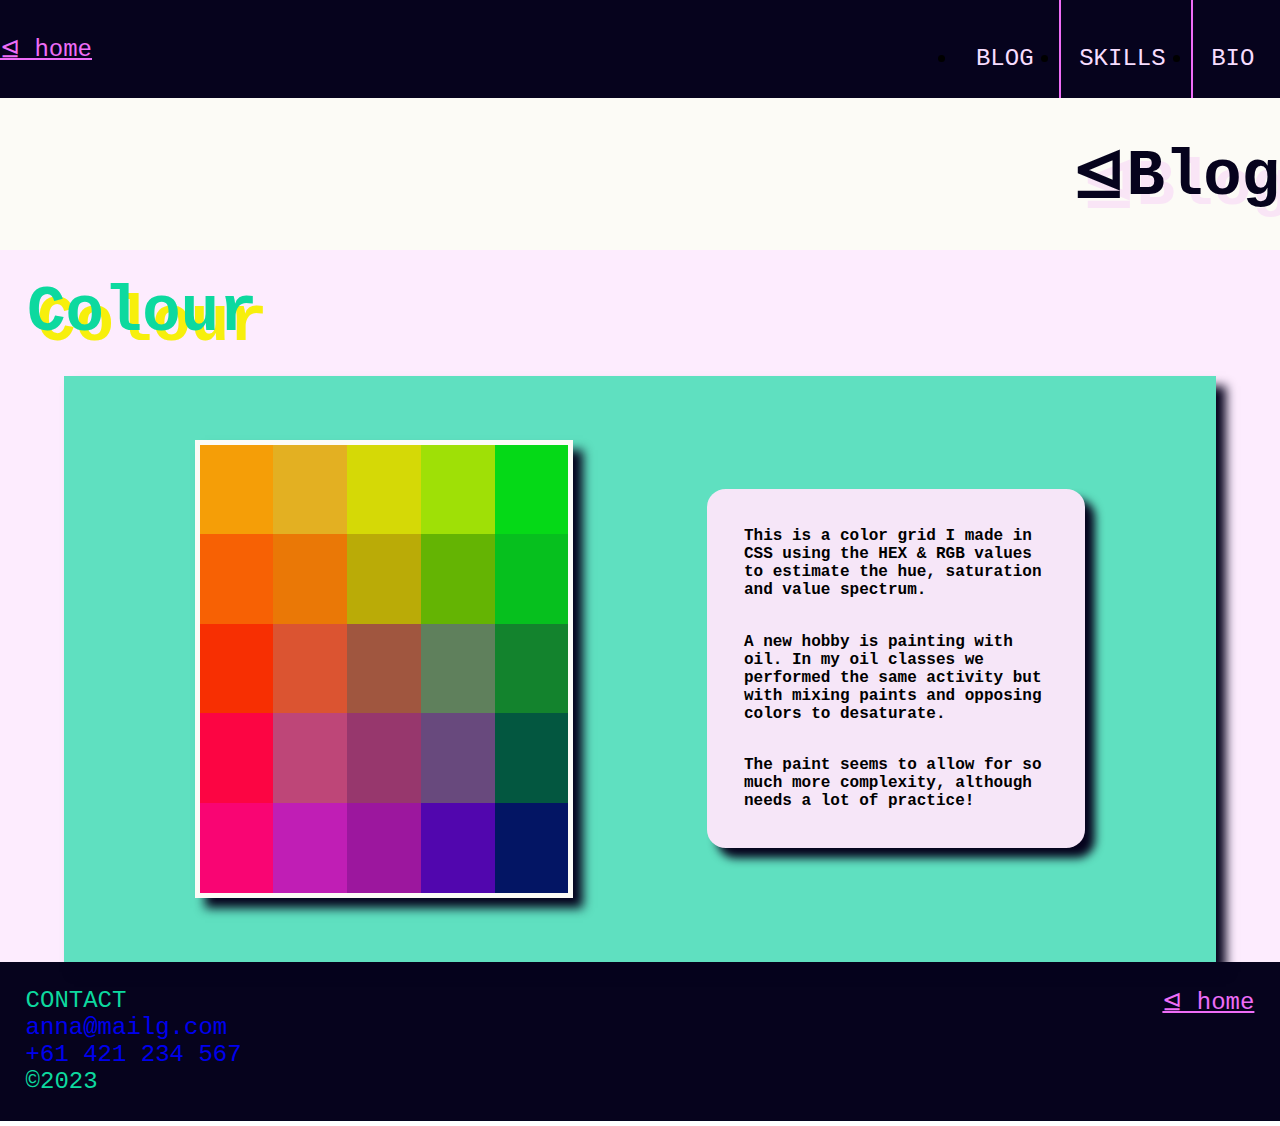
<file: src /color.html>
<!DOCTYPE html>
<html lang="en">
  <head>
    <meta charset="UTF-8" />
    <meta http-equiv="X-UA-Compatible" content="IE=edge" />
    <meta name="viewport" content="width=device-width, initial-scale=1.0" />
    <link rel="stylesheet" href="colorstyle.css" />
    <title>Color Blog | Anna</title>
  </head>

  <body>

    <!-- header style consistent across pages -->
    <header>
      <div class="gohome">
        <a class=homelink href="index.html">&#8884; home</a></li>
      </div>
      <ul class="headernav">
        <li><a href="bio.html"> BIO</a></li>
        <li><a href="skills.html"> SKILLS</a></li>
        <li><a href="bloglanding.html"> BLOG</a></li>
      </ul>
    </header>

    <!-- Blog banner title with link back to blog landing page -->
    <banner class="blog-banner">
      <div class="bloghead">
        <div><a href="bloglanding.html"><h1>&#8884;Blog</h1></a></div>
      </div>
    </banner>  

<!--main content divided into a divider for the title and section for blog content -->
    <main>
      <div id="blogtitle">
        <h2>Colour</h2>
      </div>

      <!--content section divided into one box for the colorgrid and an article box -->
      <section class="blog-box">

        <!--colorgrid made by creating 5 internal rows, each comprosing 5 boxes, to make a square -->
        <div id="colorgrid">
          <div class="row">
            <div class="box" id="a"></div>
            <div class="box" id="b"></div>
            <div class="box" id="c"></div>
            <div class="box" id="d"></div>
            <div class="box" id="e"></div>
          </div>
          <div class="row">
            <div class="box" id="f"></div>
            <div class="box" id="g"></div>
            <div class="box" id="h"></div>
            <div class="box" id="i"></div>
            <div class="box" id="j"></div>
          </div>
          <div class="row">
            <div class="box" id="k"></div>
            <div class="box" id="l"></div>
            <div class="box" id="m"></div>
            <div class="box" id="n"></div>
            <div class="box" id="o"></div>
          </div>
          <div class="row">
            <div class="box" id="p"></div>
            <div class="box" id="q"></div>
            <div class="box" id="r"></div>
            <div class="box" id="s"></div>
            <div class="box" id="t"></div>
          </div>
          <div class="row">
            <div class="box" id="u"></div>
            <div class="box" id="v"></div>
            <div class="box" id="w"></div>
            <div class="box" id="x"></div>
            <div class="box" id="y"></div>
          </div>          
        </div>
         
        <article>      
            <p>This is a color grid I made in CSS using the HEX & RGB values to estimate the hue, saturation and value spectrum. </p>   
            <p>A new hobby is painting with oil. In my oil classes we performed the same activity but with mixing paints and opposing colors to desaturate.   </p>
            <p>The paint seems to allow for so much more complexity, although needs a lot of practice! </p> 
        </article>
   
      </section>

    </main>


     <!-- Footer repeated; home link added. -->
    <footer>

      <div class="contactbox">
        <ul class="contact">
          <li> CONTACT </li>
          <li><a href="mailto:johndoe@fakeemail.com">anna@mailg.com</a></li>
          <li><a href="tel:0421 234 567">+61 421 234 567</a></li>
          <li>&#169;2023</li>
        </ul>
      </div>

      <div class="gohomefooter">
        <a class=homelink href="index.html">&#8884; home</a></li>
      </div>
    </footer>
    
</body>
</html>
</file>
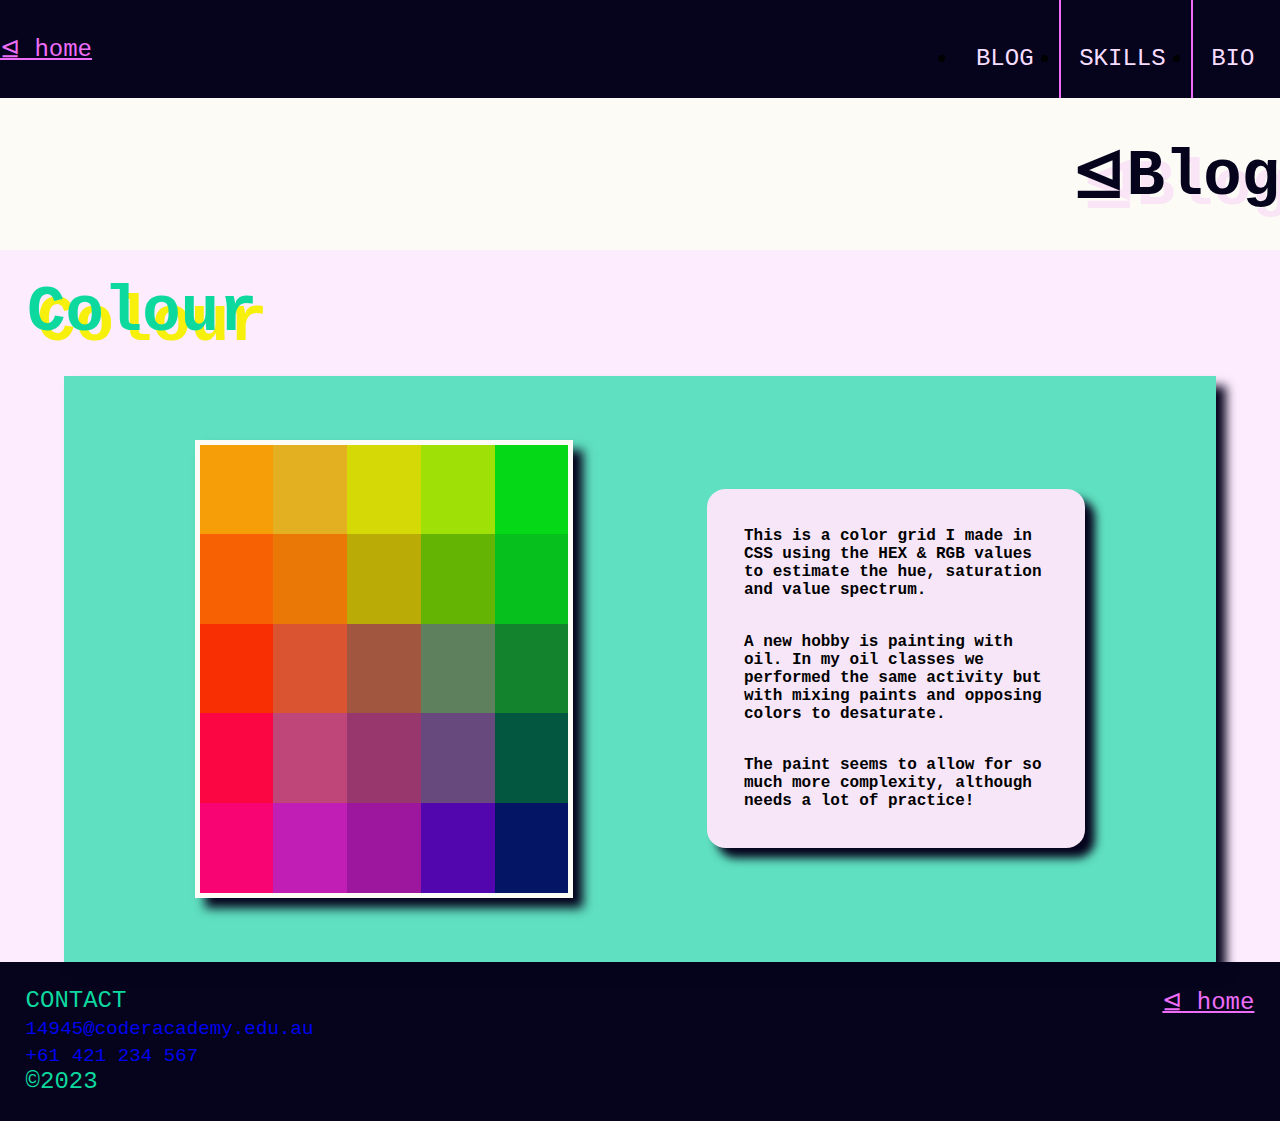
<file: src/color.html>
<!DOCTYPE html>
<html lang="en">
  <head>
    <meta charset="UTF-8" />
    <meta http-equiv="X-UA-Compatible" content="IE=edge" />
    <meta name="viewport" content="width=device-width, initial-scale=1.0" />
    <link rel="stylesheet" href="colorstyle.css" />
    <title>Color Blog | Anna</title>
  </head>

  <body>

    <!-- header style consistent across pages -->
    <header>
      <div class="gohome">
        <a class=homelink href="index.html">&#8884; home</a></li>
      </div>
      <ul class="headernav">
        <li><a href="bio.html"> BIO</a></li>
        <li><a href="skills.html"> SKILLS</a></li>
        <li><a href="bloglanding.html"> BLOG</a></li>
      </ul>
    </header>

    <!-- Blog banner title with link back to blog landing page -->
    <banner class="blog-banner">
      <div class="bloghead">
        <div><a href="bloglanding.html"><h1>&#8884;Blog</h1></a></div>
      </div>
    </banner>  

<!--main content divided into a divider for the title and section for blog content -->
    <main>
      <div id="blogtitle">
        <h2>Colour</h2>
      </div>

      <!--content section divided into one box for the colorgrid and an article box -->
      <section class="blog-box">

        <!--colorgrid made by creating 5 internal rows, each comprosing 5 boxes, to make a square -->
        <div id="colorgrid">
          <div class="row">
            <div class="box" id="a"></div>
            <div class="box" id="b"></div>
            <div class="box" id="c"></div>
            <div class="box" id="d"></div>
            <div class="box" id="e"></div>
          </div>
          <div class="row">
            <div class="box" id="f"></div>
            <div class="box" id="g"></div>
            <div class="box" id="h"></div>
            <div class="box" id="i"></div>
            <div class="box" id="j"></div>
          </div>
          <div class="row">
            <div class="box" id="k"></div>
            <div class="box" id="l"></div>
            <div class="box" id="m"></div>
            <div class="box" id="n"></div>
            <div class="box" id="o"></div>
          </div>
          <div class="row">
            <div class="box" id="p"></div>
            <div class="box" id="q"></div>
            <div class="box" id="r"></div>
            <div class="box" id="s"></div>
            <div class="box" id="t"></div>
          </div>
          <div class="row">
            <div class="box" id="u"></div>
            <div class="box" id="v"></div>
            <div class="box" id="w"></div>
            <div class="box" id="x"></div>
            <div class="box" id="y"></div>
          </div>          
        </div>
         
        <article>      
            <p>This is a color grid I made in CSS using the HEX & RGB values to estimate the hue, saturation and value spectrum. </p>   
            <p>A new hobby is painting with oil. In my oil classes we performed the same activity but with mixing paints and opposing colors to desaturate.   </p>
            <p>The paint seems to allow for so much more complexity, although needs a lot of practice! </p> 
        </article>
   
      </section>

    </main>


     <!-- Footer repeated; home link added. -->
    <footer>

      <div class="contactbox">
        <ul class="contact">
          <li> CONTACT </li>
          <li><a href="mailto:14945@coderacademy.edu.au">14945@coderacademy.edu.au</a></li>
          <li><a href="tel:0421 234 567">+61 421 234 567</a></li>
          <li>&#169;2023</li>
        </ul>
      </div>

      <div class="gohomefooter">
        <a class=homelink href="index.html">&#8884; home</a></li>
      </div>
    </footer>
    
</body>
</html>
</file>
<file: src /colorstyle.css>
* {
    box-sizing: border-box;
    margin: 0;
    padding: 0;
    font-family: Andale Mono, AndaleMono, monospace;

}

body {
    min-height: 100vh;
    

}
/*universal header styling*/
header{
    display:flex;
    flex-direction: row;
    justify-content: space-between;
    height: 10%;
    width: 100%;
    background-color: #06031d;  
}

.homelink {
    color:#ee6df7;
    font-size: 1em;
}
.gohome {
   display: flex;
   flex-direction: column;
   justify-content: center;
}
.headernav li {
    float: right;
    padding: 5vh 2vw 2vw 2vh;
    border-right: 2px solid #ee6df7;
}

.headernav li:first-child {
    border-right: none;
}

.headernav li a {
    color: #F7DDFF;
    text-decoration: none;
}

.headernav li a:hover {
    color: #f7ef06f9;
}

.headernav li a:visited {
    color:#0dd99f;
}
  
/*blog banner and title styled consistent with main blog content stylesheet.
See "colorgrid" for point of difference*/
.blog-banner {
    display: flex;
    flex-direction: row-reverse;
    justify-content: space-between;
    align-items: center;
    width: 100%;
    height: auto;
    background-color:#fcfbf6;
}

.bloghead a {
    font-size: 2em;
    margin: 3vw;
    color:#06031d;
    text-shadow: 10px 10px #ee6df727;
    text-decoration: none;
}
.bloghead a:hover {
    color:#f7ef06f9;
}

#blogtitle h2 {
    font-size: 4em;
    margin: 3vh;
    color:#0dd99f;
    text-shadow: 10px 10px #f7ef06f9;
}
#blogtitle{
    display:flex;
    flex-direction: row;
    color: #fcfbf6;
    width:100%;
}


main {
    display: flex;
    flex-direction: column;
    align-items: center;
    justify-content: flex-start;
    width: 100%;
    min-height:70vh;
    background-color: #ee6df721 
}
/*opacity added to background color here to achieve desaturated look without affecting the colorgrid*/
.blog-box {
    display: flex;
    flex-direction: column;
    flex-wrap: wrap;
    align-items: center;
    justify-content: center;
    width: 90%;
    background-color: #0dd99fa8;
    box-shadow: 10px 10px 10px #06031d;
    padding: 5%;
}
/* colorgrid formatted with flexbox,
using flex-grow:inherit to ensure grid expands with screen size.
White border added to separarte colorgrid from background and shadowing */
#colorgrid {
    width: 80%;
    height: 100%;
    display: flex;
    flex-direction: column;
    flex-grow: inherit;
    border: solid 5px #fcfbf6;
    box-shadow: 10px 10px 10px #06031d;  
}
.row {
    display: flex;
    flex-direction: row;
}
/*assigning height a vw value to maintain a square*/
.box{
    width: 15vw;
    height: 15vw;
}

/*list of grid colors*/
#a {
    background-color: #f59e07;
}
#b {
    background-color: rgb(227, 176, 34);
}
#c {
    background-color: rgb(213, 217, 6);
}
#d {
    background-color: rgb(159, 224, 6);
}
#e {
    background-color: rgb(5, 217, 23);
}

#f {
    background-color: rgb(247, 97, 4);
}
#g {
    background-color: rgb(234, 120, 6);
}
#h {
    background-color: rgb(186, 171, 7);
}
#i {
    background-color: rgb(100, 180, 3);
}
#j {
    background-color: rgb(6, 192, 30);
}


#k {
    background-color: rgb(247, 47, 2);
}
#l {
    background-color: rgba(220, 83, 48, 0.997);
}
#m {
    background-color: rgb(160, 86, 63);
}
#n {
    background-color: #5f805c;
}
#o {
    background-color: #13832d;
}


#p {
    background-color: #fc0543;
   
}
#q {
    background-color: #be4678;  
}
#r {
    background-color: #97376d;   
}

#s {
    background-color: #68497d;
}

#t {
    background-color: #035740;  
}


#u {
    background-color: #f90573;
}
#v {
    background-color: #c01eb5;
}
#w {
    background-color: #9c179e;
}
#x {
    background-color: #5106ae;
}
#y {
    background-color: #031564;
}


/*article styling consistent with blogcontent style*/
article {
    width: 90%;
    height: 50%;
    margin-top: 5%;
    margin-bottom: 5%;
    padding: 2%;
    border-radius: 5%;
    background-color: #f6e6f8;
    box-shadow: 10px 10px 10px #06031d;
    

}
p {
    padding: 5%;
    font-weight: bolder;
    font-size: 1em;
}






/* Same footer as throughout for consistent style, with home link added*/
footer {
    height: 10%;
    width: 100%;
    padding: 2%;
    display: flex;
    flex-direction: row;
    justify-content: space-between;
    align-items: flex-start;
    background-color: #06031d;  
}


.contact  li{
    color: #0dd99f;
    list-style-type: none;
   
}   
.contact li a {
    text-decoration: none;
}

/*media break only required from 1000px due to simple layout remaining coherent at small sizes
Colorgrid max-widths specified to ensure square does not become rectangular on larger screens with landscape view*/

@media screen and (min-width: 1000px){
    .blog-box {
        flex-direction: row;
        justify-content: space-around;
    }
    
    
    #colorgrid {
        max-width: 37%;
        margin: 0;
    }

    .box{
        width: 7vw;
        height: 7vw;

    }
     article {
        max-width: 37%;
        margin: 0
     }

     header, footer {
        font-size: 1.5em;
     }

}
</file>
<file: src/colorstyle.css>
* {
    box-sizing: border-box;
    margin: 0;
    padding: 0;
    font-family: Andale Mono, AndaleMono, monospace;

}

body {
    min-height: 100vh;
    

}
/*universal header styling*/
header{
    display:flex;
    flex-direction: row;
    justify-content: space-between;
    height: 10%;
    width: 100%;
    background-color: #06031d;  
}

.homelink {
    color:#ee6df7;
    font-size: 1em;
}
.gohome {
   display: flex;
   flex-direction: column;
   justify-content: center;
}
.headernav li {
    float: right;
    padding: 5vh 2vw 2vw 2vh;
    border-right: 2px solid #ee6df7;
}

.headernav li:first-child {
    border-right: none;
}

.headernav li a {
    color: #F7DDFF;
    text-decoration: none;
}

.headernav li a:hover {
    color: #f7ef06f9;
}

.headernav li a:visited {
    color:#0dd99f;
}
  
/*blog banner and title styled consistent with main blog content stylesheet.
See "colorgrid" for point of difference*/
.blog-banner {
    display: flex;
    flex-direction: row-reverse;
    justify-content: space-between;
    align-items: center;
    width: 100%;
    height: auto;
    background-color:#fcfbf6;
}

.bloghead a {
    font-size: 2em;
    margin: 3vw;
    color:#06031d;
    text-shadow: 10px 10px #ee6df727;
    text-decoration: none;
}
.bloghead a:hover {
    color:#f7ef06f9;
}

#blogtitle h2 {
    font-size: 4em;
    margin: 3vh;
    color:#0dd99f;
    text-shadow: 10px 10px #f7ef06f9;
}
#blogtitle{
    display:flex;
    flex-direction: row;
    color: #fcfbf6;
    width:100%;
}


main {
    display: flex;
    flex-direction: column;
    align-items: center;
    justify-content: flex-start;
    width: 100%;
    min-height:70vh;
    background-color: #ee6df721 
}
/*opacity added to background color here to achieve desaturated look without affecting the colorgrid*/
.blog-box {
    display: flex;
    flex-direction: column;
    flex-wrap: wrap;
    align-items: center;
    justify-content: center;
    width: 90%;
    background-color: #0dd99fa8;
    box-shadow: 10px 10px 10px #06031d;
    padding: 5%;
}
/* colorgrid formatted with flexbox,
using flex-grow:inherit to ensure grid expands with screen size.
White border added to separarte colorgrid from background and shadowing */
#colorgrid {
    width: 80%;
    height: 100%;
    display: flex;
    flex-direction: column;
    flex-grow: inherit;
    border: solid 5px #fcfbf6;
    box-shadow: 10px 10px 10px #06031d;  
}
.row {
    display: flex;
    flex-direction: row;
}
/*assigning height a vw value to maintain a square*/
.box{
    width: 15vw;
    height: 15vw;
}

/*list of grid colors*/
#a {
    background-color: #f59e07;
}
#b {
    background-color: rgb(227, 176, 34);
}
#c {
    background-color: rgb(213, 217, 6);
}
#d {
    background-color: rgb(159, 224, 6);
}
#e {
    background-color: rgb(5, 217, 23);
}

#f {
    background-color: rgb(247, 97, 4);
}
#g {
    background-color: rgb(234, 120, 6);
}
#h {
    background-color: rgb(186, 171, 7);
}
#i {
    background-color: rgb(100, 180, 3);
}
#j {
    background-color: rgb(6, 192, 30);
}


#k {
    background-color: rgb(247, 47, 2);
}
#l {
    background-color: rgba(220, 83, 48, 0.997);
}
#m {
    background-color: rgb(160, 86, 63);
}
#n {
    background-color: #5f805c;
}
#o {
    background-color: #13832d;
}


#p {
    background-color: #fc0543;
   
}
#q {
    background-color: #be4678;  
}
#r {
    background-color: #97376d;   
}

#s {
    background-color: #68497d;
}

#t {
    background-color: #035740;  
}


#u {
    background-color: #f90573;
}
#v {
    background-color: #c01eb5;
}
#w {
    background-color: #9c179e;
}
#x {
    background-color: #5106ae;
}
#y {
    background-color: #031564;
}


/*article styling consistent with blogcontent style*/
article {
    width: 90%;
    height: 50%;
    margin-top: 5%;
    margin-bottom: 5%;
    padding: 2%;
    border-radius: 5%;
    background-color: #f6e6f8;
    box-shadow: 10px 10px 10px #06031d;
    

}
p {
    padding: 5%;
    font-weight: bolder;
    font-size: 1em;
}






/* Same footer as throughout for consistent style, with home link added*/
footer {
    height: 10%;
    width: 100%;
    padding: 2%;
    display: flex;
    flex-direction: row;
    justify-content: space-between;
    align-items: flex-start;
    background-color: #06031d;  
}


.contact  li{
    color: #0dd99f;
    list-style-type: none;
   
}   
.contact li a {
    text-decoration: none;
    font-size: 0.8em;
}

/*media break only required from 1000px due to simple layout remaining coherent at small sizes
Colorgrid max-widths specified to ensure square does not become rectangular on larger screens with landscape view*/

@media screen and (min-width: 1000px){
    .blog-box {
        flex-direction: row;
        justify-content: space-around;
    }
    
    
    #colorgrid {
        max-width: 37%;
        margin: 0;
    }

    .box{
        width: 7vw;
        height: 7vw;

    }
     article {
        max-width: 37%;
        margin: 0
     }

     header, footer {
        font-size: 1.5em;
     }

}
</file>
